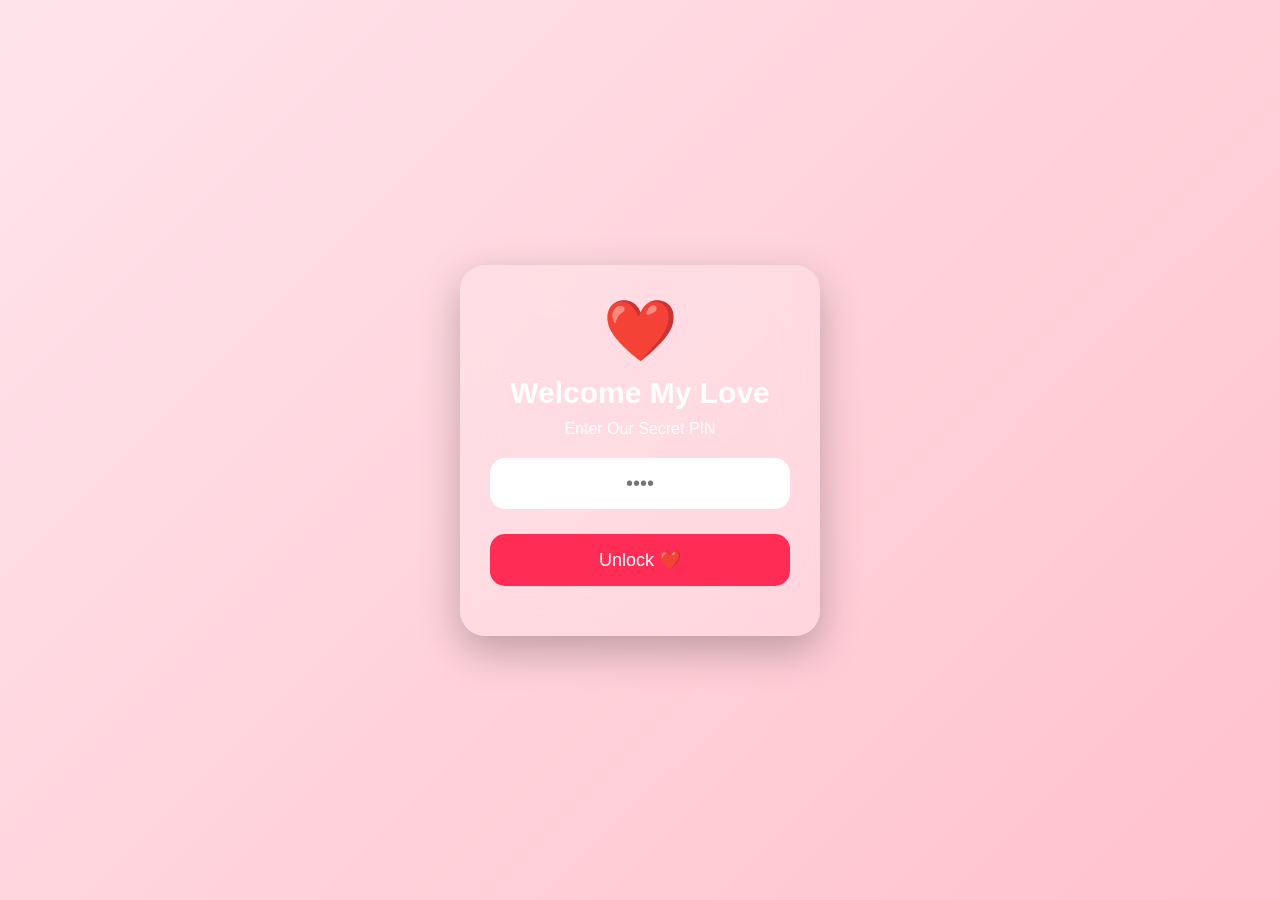
<file: index.html>
<!DOCTYPE html>
<html lang="en">

<head>
    <meta charset="UTF-8">
    <meta name="viewport" content="width=device-width, initial-scale=1.0">
    <title>For My Love ❤️</title>
    <link rel="stylesheet" href="style.css">
</head>

<body>

<!-- Lock Screen -->
<div id="lockScreen">
    <h1>❤️</h1>
    <h2>Welcome My Love</h2>
    <p>Enter Our Secret PIN</p>
    <input type="password" id="pin" maxlength="4" placeholder="••••">
    <button onclick="unlock()">Unlock ❤️</button>
    <p id="error"></p>
</div>

<!-- Main Website -->
<div id="mainWebsite">
    <h1 id="loveTitle">I Love You ❤️</h1>
    <p class="subtitle">You are my favorite person forever 🥹💖</p>

    <button onclick="showCatSticker()">💌 Love Letter</button>
    <button onclick="openSurprise()">🎁 Secret Surprise</button>

    <div id="surprisePage">
        <!-- Fireworks Canvas -->
        <canvas id="fireworksCanvas"></canvas>

        <div class="surpriseBox">
            <h1>🎁 Surprise ❤️</h1>
            <h2>You Are My sidruuu ❤️</h2>
            <p>
               i wanna kiss you ,
                I love you,
                respect you,lots of things to say but i believe in doing let action speaks 💗
                and stay by your side forever. ❤️
            </p>
            <h1>🥰💖🌹✨❤️</h1>
            <button onclick="closeSurprise()">Back ❤️</button>
        </div>
    </div>
</div>

<!-- Love Letter -->
<div id="letterPage">
    <h2>💌 A Letter For You 💌</h2>
    <div class="envelope" onclick="openLetter()">
        <div class="cover"></div>
        <div class="paper">
            <h3>To My Love ❤️</h3>
            <p id="letterText">
                side hatiye side madam ko ane dijiye aiye madam aiye , I love you tum bol hi di hm v bol hi diye khubsurat hottie baddie cute to tum ho gyi massege krke mere paas 😂
                btw,i love you again or hr baar 😘 💗 mera mn to tumhe pyaar krne ko 24/7 krta hai nhi sch me i love u 
                or jo kasar bachi hogi wo mai pura kr hi dunga uska tention na lena hai janeman 😂 phir se love you sidruuuu babyuuu 😘
                ❤️
            </p>
        </div>
    </div>
    <button onclick="closeLetter()">Close ❤️</button>
</div>

<!-- Cute Cat Password Popup -->
<div id="catPopup">
    <div class="catCard">
        <div class="catFace">🐱</div>
        <h2>Hello Beautiful ❤️</h2>
        <p>I know you want to read the love letter...</p>
        <p>But first...</p>
        <h3>💋 Give my owner a kiss 💋</h3>
        <button onclick="revealPassword()">😘 I Did</button>

        <div id="passwordBox">
            <h3>🔐 Password</h3>
            <h2>FOREVER❤️</h2>
            <p>Now unlock the letter 🥰</p>
            <button onclick="closeCatPopup()">Open Love Letter 💌</button>
        </div>
    </div>
</div>

<script src="script.js"></script>
</body>
</html>
</file>
<file: style.css>
*{
margin:0;
padding:0;
box-sizing:border-box;
font-family:'Poppins',sans-serif;
}

body{
height:100vh;
overflow:hidden;
display:flex;
justify-content:center;
align-items:center;
background:linear-gradient(-45deg,#ff5f9e,#ff7eb3,#ffb6c1,#ffe4ec);
background-size:400% 400%;
animation:bg 12s ease infinite;
}

@keyframes bg{
0%{background-position:0% 50%;}
50%{background-position:100% 50%;}
100%{background-position:0% 50%;}
}

#lockScreen{
position: relative;
z-index: 10;
width:90%;
max-width:360px;
padding:30px;
border-radius:25px;
text-align:center;
background:rgba(255,255,255,.18);
backdrop-filter:blur(20px);
box-shadow:0 15px 40px rgba(0,0,0,.25);
}

#lockScreen h1{
font-size:60px;
margin-bottom:10px;
animation:pulse 2s infinite;
}

#lockScreen h2{
color:white;
font-size:30px;
margin-bottom:10px;
}

#lockScreen p{
color:white;
margin-bottom:20px;
}

input{
width:100%;
padding:14px;
border:none;
outline:none;
border-radius:15px;
font-size:20px;
text-align:center;
margin-bottom:15px;
}

button{
width:100%;
padding:15px;
border:none;
border-radius:15px;
background:#ff2d55;
color:white;
font-size:18px;
cursor:pointer;
transition:.3s;
margin-top:10px;
}

button:hover{
transform:scale(1.05);
}

button:active{
transform:scale(.95);
}

/* Main Website */
#mainWebsite{
display:none;
text-align:center;
color:white;
padding:20px;
position: relative;
z-index: 10;
}

.heroImage{
width:260px;
height:260px;
border-radius:25px;
object-fit:cover;
margin:20px auto;
box-shadow:0 10px 30px rgba(0,0,0,.3);
}

@keyframes pulse{
0%{transform:scale(1);}
50%{transform:scale(1.2);}
100%{transform:scale(1);}
}

/* ===== BOTTOM ROAD PATH ===== */
#roadPath {
position: fixed;
bottom: 0;
left: 0;
width: 100vw;
height: 45px;
background: rgba(255, 255, 255, 0.25);
backdrop-filter: blur(5px);
border-top: 3px dashed rgba(255, 255, 255, 0.6);
z-index: 30;
pointer-events: none;
}

/* ===== DRIVING PANDA CAR ===== */
#pandaDriveScene {
position: fixed;
bottom: 12px;
left: -180px;
z-index: 50;
display: flex;
flex-direction: column;
align-items: center;
user-select: none;
pointer-events: none;
animation: driveAcross 9s linear forwards;
}

@keyframes driveAcross {
0% {
    left: -180px;
}
100% {
    left: 105vw;
}
}

.pandaCharacter {
font-size: 55px;
filter: drop-shadow(0 6px 12px rgba(0,0,0,0.2));
}

/* Cute "I Love You" Bubble */
.loveBubble {
background: white;
color: #ff2d55;
font-size: 15px;
font-weight: 700;
padding: 6px 14px;
border-radius: 18px;
white-space: nowrap;
box-shadow: 0 4px 15px rgba(255, 20, 147, 0.35);
margin-bottom: 5px;
border: 2px solid #ffb6c1;
animation: bounceBubble 1.2s infinite ease-in-out;
}

@keyframes bounceBubble {
0%, 100% { transform: translateY(0); }
50% { transform: translateY(-6px); }
}

/* Background Floating Stickers */
.runnerContainer{
position:fixed;
left:-80px;
pointer-events:auto;
cursor:pointer;
z-index: 1;
display:flex;
flex-direction:column;
align-items:center;
user-select:none;
animation:runLeftToRight linear forwards;
}

@keyframes runLeftToRight{
0%{
transform:translateX(0) translateY(0);
opacity:0.85;
}
50%{
transform:translateX(50vw) translateY(-12px);
}
100%{
transform:translateX(110vw) translateY(0);
opacity:0.85;
}
}

.speechBubble {
position: absolute;
bottom: 100%;
background: white;
color: #ff2d55;
font-size: 13px;
font-weight: bold;
padding: 6px 12px;
border-radius: 14px;
white-space: nowrap;
box-shadow: 0 4px 12px rgba(0,0,0,0.2);
animation: pop .3s ease;
pointer-events: none;
z-index: 20;
}

#gallery{
display:none;
position:fixed;
top:0;
left:0;
width:100%;
height:100%;
background:rgba(0,0,0,.92);
overflow:auto;
padding:20px;
z-index:999;
}

#gallery h2{
color:white;
text-align:center;
margin-bottom:25px;
}

.photos{
display:grid;
grid-template-columns:1fr 1fr;
gap:15px;
}

.photos img{
width:100%;
border-radius:20px;
box-shadow:0 0 20px hotpink;
transition:.4s;
}

.photos img:active{
transform:scale(1.1);
}

#letterPage{
display:none;
position:fixed;
top:0;
left:0;
width:100%;
height:100%;
background:#ffb6c1;
z-index:999;
flex-direction:column;
justify-content:center;
align-items:center;
}

.envelope{
width:320px;
height:220px;
position:relative;
cursor:pointer;
}

.cover{
position:absolute;
width:100%;
height:100%;
background:#ff4f81;
clip-path:polygon(0 0,100% 0,50% 55%);
transition:.8s;
transform-origin:top;
}

.paper{
position:absolute;
bottom:0;
width:100%;
height:180px;
background:white;
padding:20px;
border-radius:10px;
transform:translateY(100px);
transition:1s;
overflow:auto;
}

.paper h3{
text-align:center;
color:#ff2d55;
margin-bottom:15px;
}

.paper p{
color:#444;
line-height:1.7;
}

#surprisePage{
display:none;
position:fixed;
top:0;
left:0;
width:100%;
height:100%;
background:linear-gradient(135deg,#ff5f9e,#ff1493,#ff69b4);
justify-content:center;
align-items:center;
z-index:9999;
animation:fadeIn .6s;
}

#fireworksCanvas {
position: absolute;
top: 0;
left: 0;
width: 100%;
height: 100%;
pointer-events: none;
z-index: 1;
}

.surpriseBox{
position: relative;
z-index: 2;
width:90%;
max-width:360px;
padding:30px;
background:white;
border-radius:25px;
text-align:center;
box-shadow:0 0 40px hotpink;
animation:pop .8s;
}

.surpriseBox h1{
color:#ff1493;
margin-bottom:15px;
}

.surpriseBox h2{
color:#ff2d55;
margin-bottom:20px;
}

.surpriseBox p{
font-size:18px;
line-height:1.8;
color:#444;
margin-bottom:25px;
}

@keyframes pop{
from{
transform:scale(.5);
opacity:0;
}
to{
transform:scale(1);
opacity:1;
}
}

@keyframes fadeIn{
from{
opacity:0;
}
to{
opacity:1;
}
}

#catPopup{
display:none;
position:fixed;
top:0;
left:0;
width:100%;
height:100%;
background:rgba(255,182,193,.88);
backdrop-filter:blur(8px);
justify-content:center;
align-items:center;
z-index:99999;
}

.catCard{
width:90%;
max-width:340px;
background:white;
border-radius:30px;
padding:25px;
text-align:center;
box-shadow:0 0 35px rgba(255,20,147,.45);
animation:popup .5s ease;
}

@keyframes popup{
from{
transform:scale(.6);
opacity:0;
}
to{
transform:scale(1);
opacity:1;
}
}

.catFace{
font-size:90px;
animation:bounce 1.4s infinite;
}

@keyframes bounce{
0%,100%{
transform:translateY(0);
}
50%{
transform:translateY(-12px);
}
}

.catCard h2{
color:#ff2d55;
margin:10px 0;
}

.catCard p{
font-size:17px;
line-height:1.6;
color:#555;
}

.catCard h3{
margin:18px 0;
color:#ff1493;
}

.catCard button{
margin-top:15px;
width:100%;
padding:14px;
border:none;
border-radius:18px;
background:#ff2d55;
color:white;
font-size:18px;
}

#passwordBox{
display:none;
margin-top:20px;
padding:18px;
border-radius:18px;
background:#fff0f5;
border:2px dashed hotpink;
animation:popup .5s;
}
</file>
